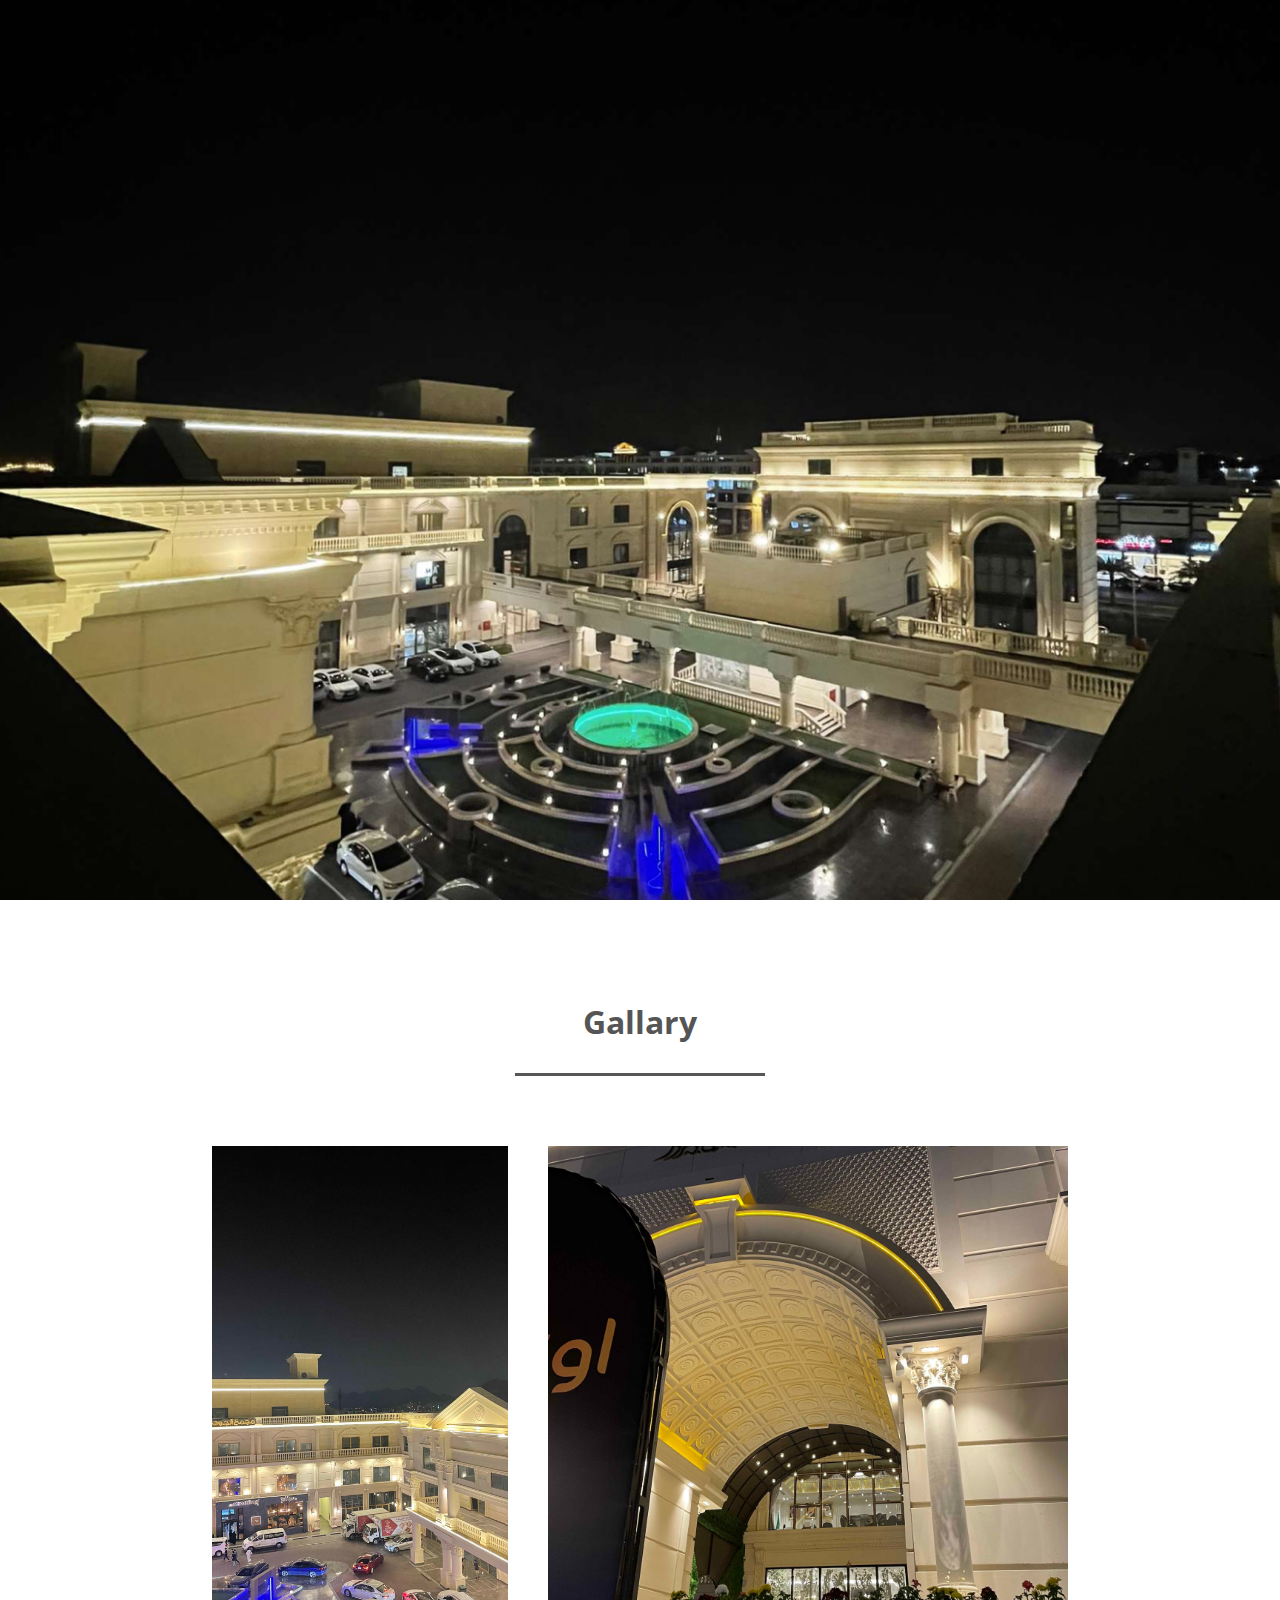
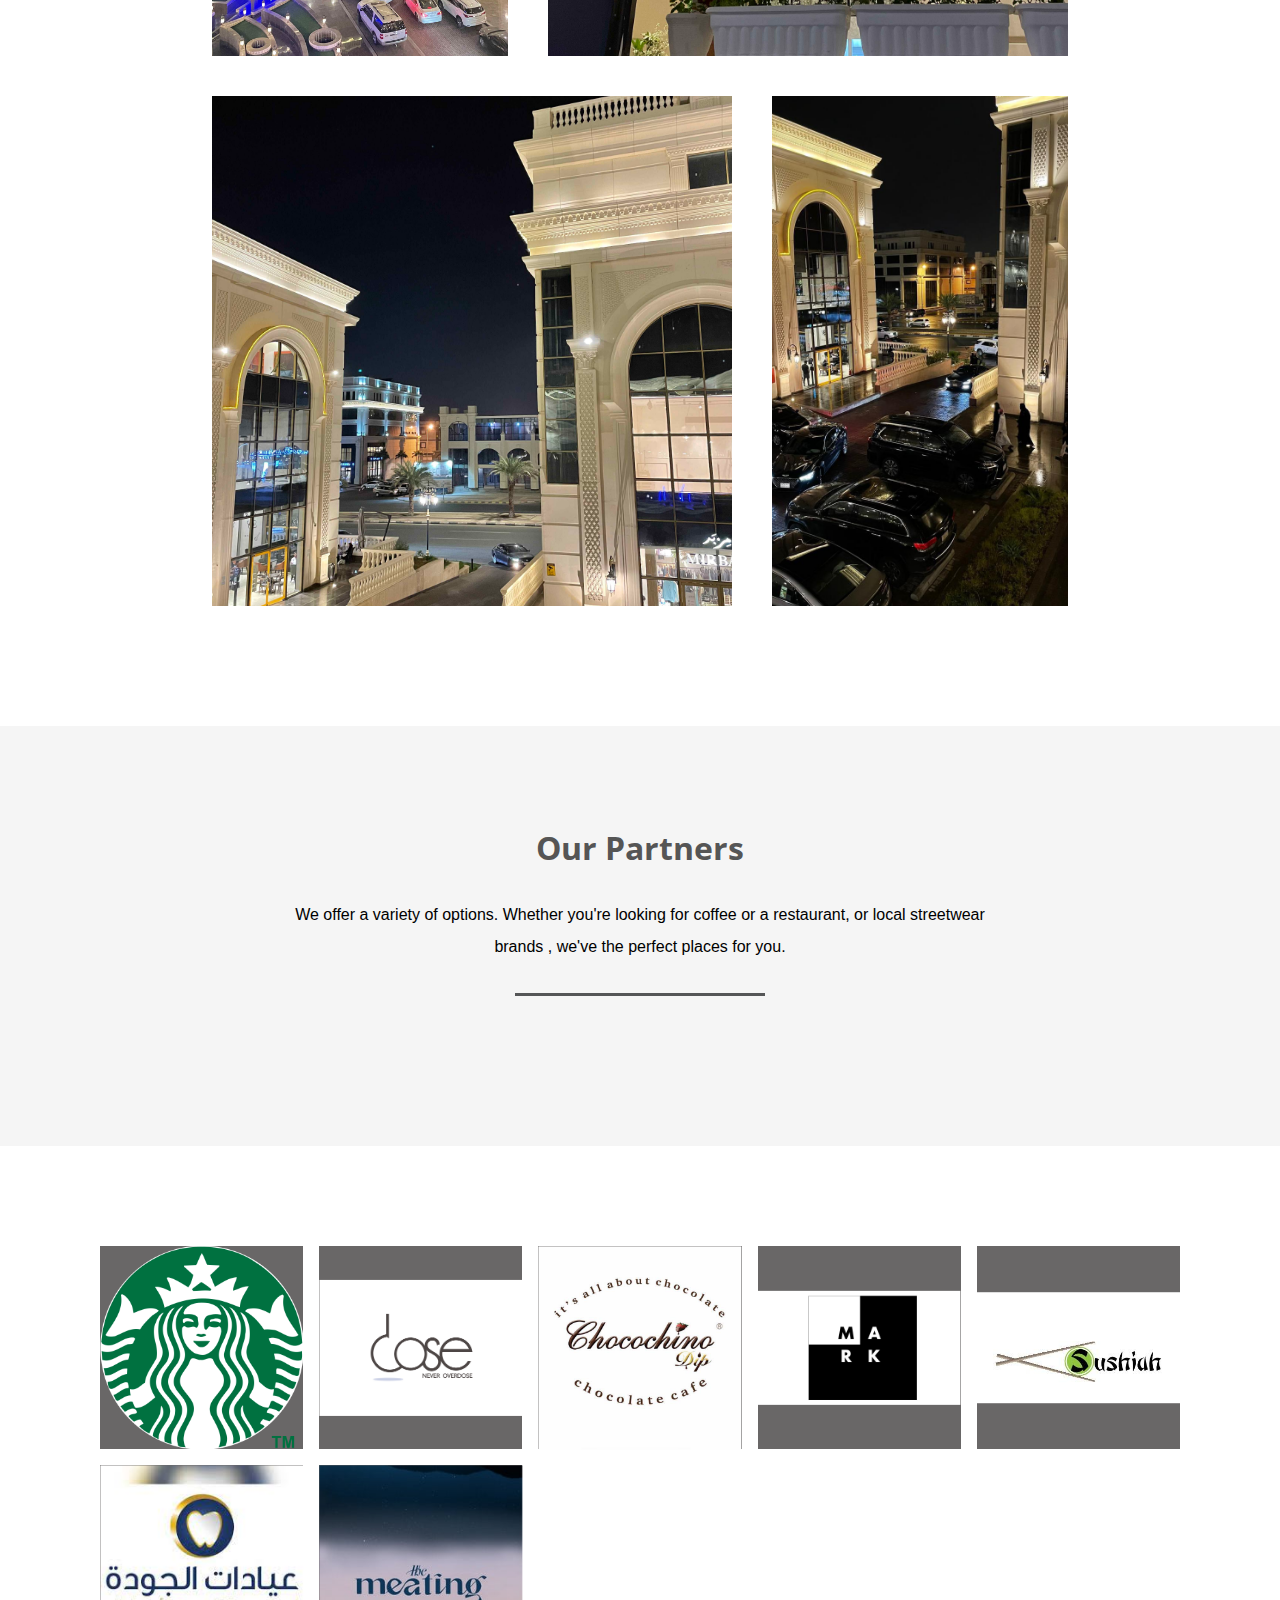
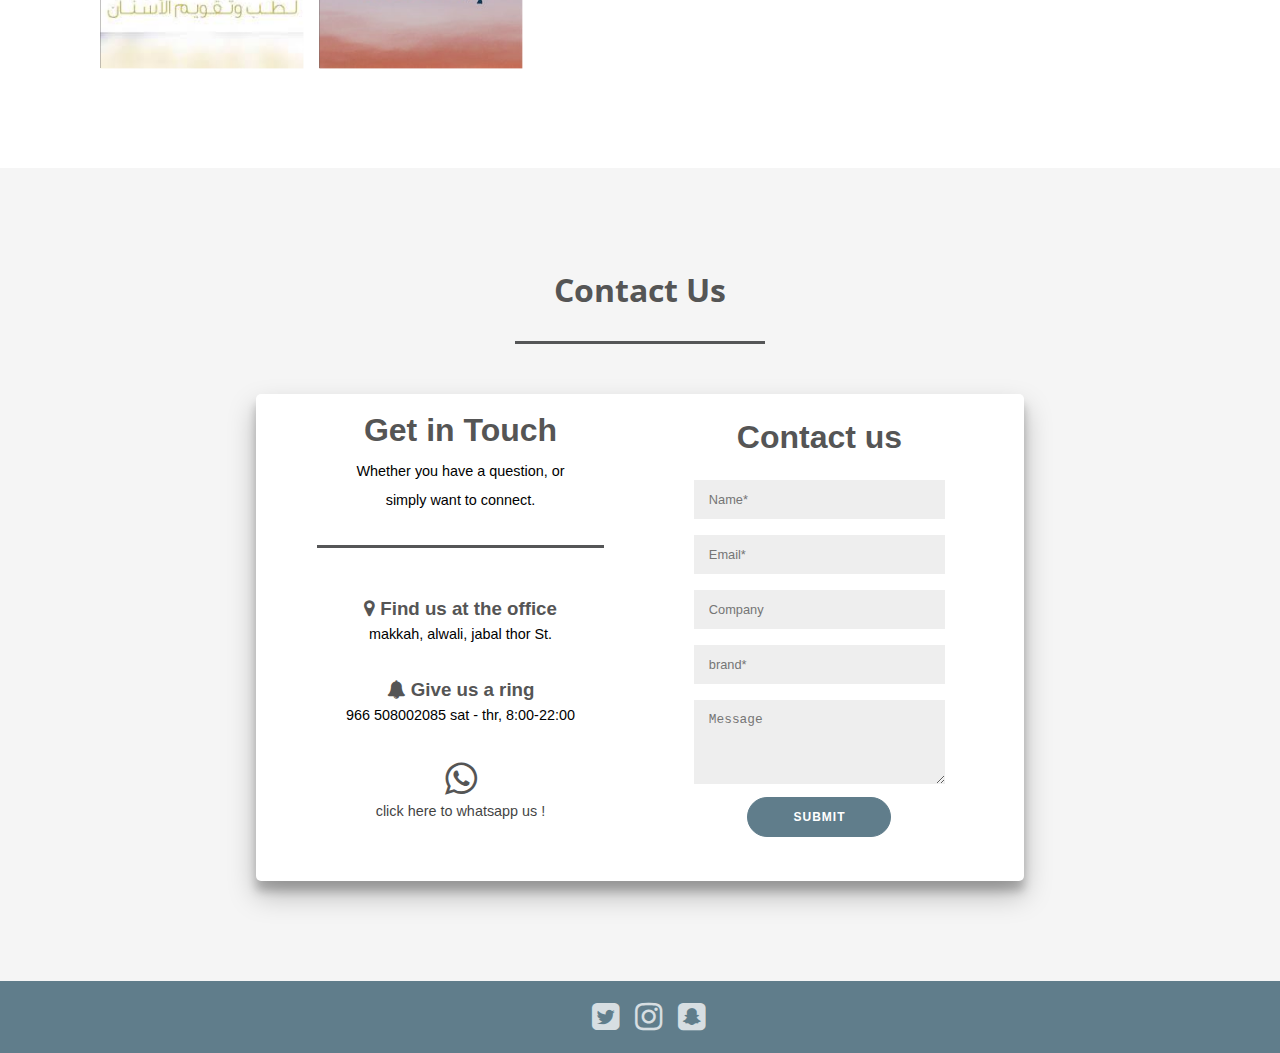
<file: index.html>
<!DOCTYPE html>
<html>
  <head>
    <meta charset="utf-8" />
    <meta name="viewport" content="width=device-width, initial-scale=1" />
    <title>Alsuad Plaza</title>
    <link
      href="https://fonts.googleapis.com/css?family=Open+Sans"
      rel="stylesheet"
    />
    <link
      href="https://fonts.googleapis.com/css?family=Quicksand"
      rel="stylesheet"
    />
    <link
      rel="stylesheet"
      href="https://maxcdn.bootstrapcdn.com/font-awesome/4.7.0/css/font-awesome.min.css"
    />

    <link rel="stylesheet" href="assets/css/styles.css" />
    <script src="https://cdnjs.cloudflare.com/ajax/libs/jquery/2.1.3/jquery.min.js"></script>
  </head>
  <body>
    <header>
      <h2><a href="index.html">Alsuad Plaza</a></h2>
      <nav>
        <!-- <li><a href="#contact">Contact Us</a></li>
        <li><a href="#">About</a></li>
        <li><a href="#">Partners</a></li> -->

        <li class="lang"><a href="indexAr.html">ع</a></li>
      </nav>
    </header>

    <section class="hero">
      <div
        class="background-image"
        style="
          background-image: url(assets/img/alsuad01.JPG);
          background-position: 50% 50%;
        "
      ></div>

      <div class="hero-content-area">
        <h1>Alsuad Plaza</h1>
        <h3>Enjoy your day With a varitey of great Cafes and Restaurants</h3>

        <div class="buttons-coll">
          <button class="custom-btn btn-1">
            <a href="#contact">CONTACT US</a>
          </button>
        </div>
      </div>
    </section>

    <section class="destinations">
      <h3 class="title">Gallary</h3>

      <hr />

      <ul class="grid">
        <li
          class="small"
          style="background-image: url(assets/img/plaza.jpg)"
        ></li>
        <li
          class="large"
          style="
            background-image: url(assets/img/ons.jpg);
            background-position: 50% 50%;
          "
        ></li>
        <li
          class="large"
          style="background-image: url(assets/img/murbad.jpg)"
        ></li>
        <li
          class="small"
          style="background-image: url(assets/img/pic1.jpeg)"
        ></li>
      </ul>
    </section>

    <section class="packages">
      <h3 class="title">Our Partners</h3>
      <p>
        We offer a variety of options. Whether you're looking for coffee or a
        restaurant, or local streetwear brands , we've the perfect places for
        you.
      </p>
      <hr />
    </section>
    <div class="grid-partners">
      <div>
        <img src="assets/img/StarbucksLogo.svg.png" alt="Starbucks" />
      </div>
      <div>
        <img src="assets/img/dose.png" alt="dose" />
      </div>
      <div>
        <img src="assets/img/chocoline.jpg" alt="chocoline" />
      </div>
      <div>
        <img src="assets/img/markCoffee.jpg" alt="MarkCoffee" />
      </div>
      <div>
        <img src="assets/img/sushiah.jpg" alt="sushiah" />
      </div>
      <div>
        <img src="assets/img/jawdah-clinc.jpeg" alt="jawdah-clinc" />
      </div>

      <div>
        <img src="assets/img/the-meeting.jpeg" alt="the-meeting-resturant" />
      </div>
    </div>
    <section id="contact">
      <h3 class="title">Contact Us</h3>
      <hr />
      <div class="container">
        <div class="form-container">
          <div class="left-container">
            <div class="left-inner-container">
              <h2>Get in Touch</h2>
              <p>Whether you have a question, or simply want to connect.</p>
              <hr id="hr-contact" />

              <h3>
                <i class="fa fa-map-marker" aria-hidden="true"></i> Find us at
                the office
              </h3>
              <p>makkah, alwali, jabal thor St.</p>
              <h3>
                <i class="fa fa-bell" aria-hidden="true"></i> Give us a ring
              </h3>
              <p class="adress">966 508002085 sat - thr, 8:00-22:00</p>
              <h3><i class="fa fa-whatsapp fa-2x" aria-hidden="true"></i></h3>
              <p>
                <a
                  class="whatsapp"
                  href="https://wa.me/966508002085"
                  target="_blank"
                >
                  click here to whatsapp us !
                </a>
              </p>
            </div>
          </div>
          <div class="right-container">
            <div class="right-inner-container">
              <form
                form
                action="https://getform.io/f/782962be-dee4-4df3-aa5e-958fdd15c218"
                method="POST"
              >
                <h2 class="lg-view">Contact us</h2>
                <!-- <h2 class="sm-view">Let's Chat</h2> -->
                <!-- <p>* Required</p> -->
                <input type="text" name="name" placeholder="Name*" required />
                <input
                  type="email"
                  name="email"
                  placeholder="Email*"
                  required
                />
                <input type="text" name="company" placeholder="Company" />
                <input type="text" name="brand" placeholder="brand*" required />
                <textarea
                  rows="4"
                  name="message"
                  placeholder="Message"
                ></textarea>
                <button type="submit" class="formButton">Submit</button>
              </form>
            </div>
          </div>
        </div>
      </div>
    </section>

    <footer>
      <ul>
        <li>
          <a href="#"><i class="fa fa-twitter-square fa-2x"></i></a>
        </li>
        <li>
          <a href="#"><i class="fa fa-instagram fa-2x"></i></a>
        </li>
        <li>
          <a href="#"><i class="fa fa-snapchat-square fa-2x"></i></a>
        </li>
      </ul>
    </footer>

    <a href="javascript:" id="return-to-top"
      ><i class="fa fa-chevron-up" aria-hidden="true"></i
    ></a>

    <script src="assets/js/myScript.js"></script>
  </body>
</html>
</file>
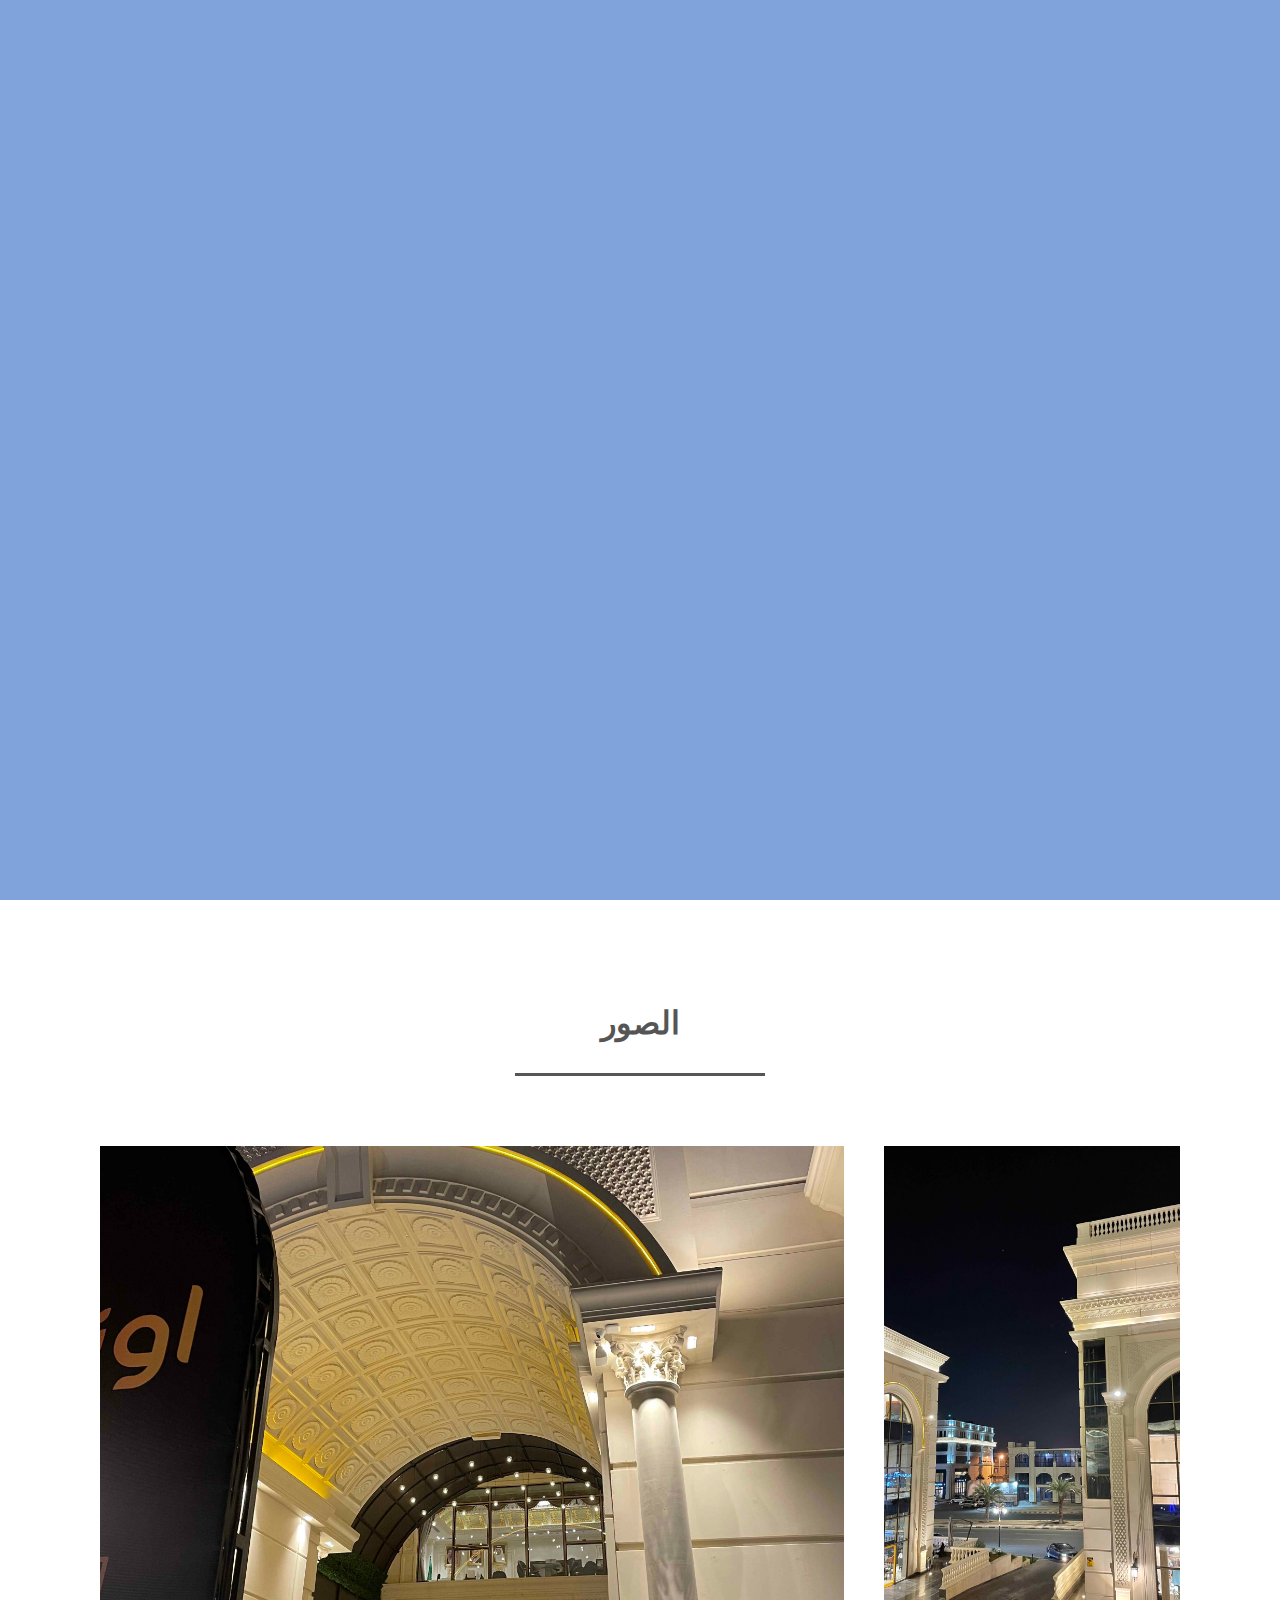
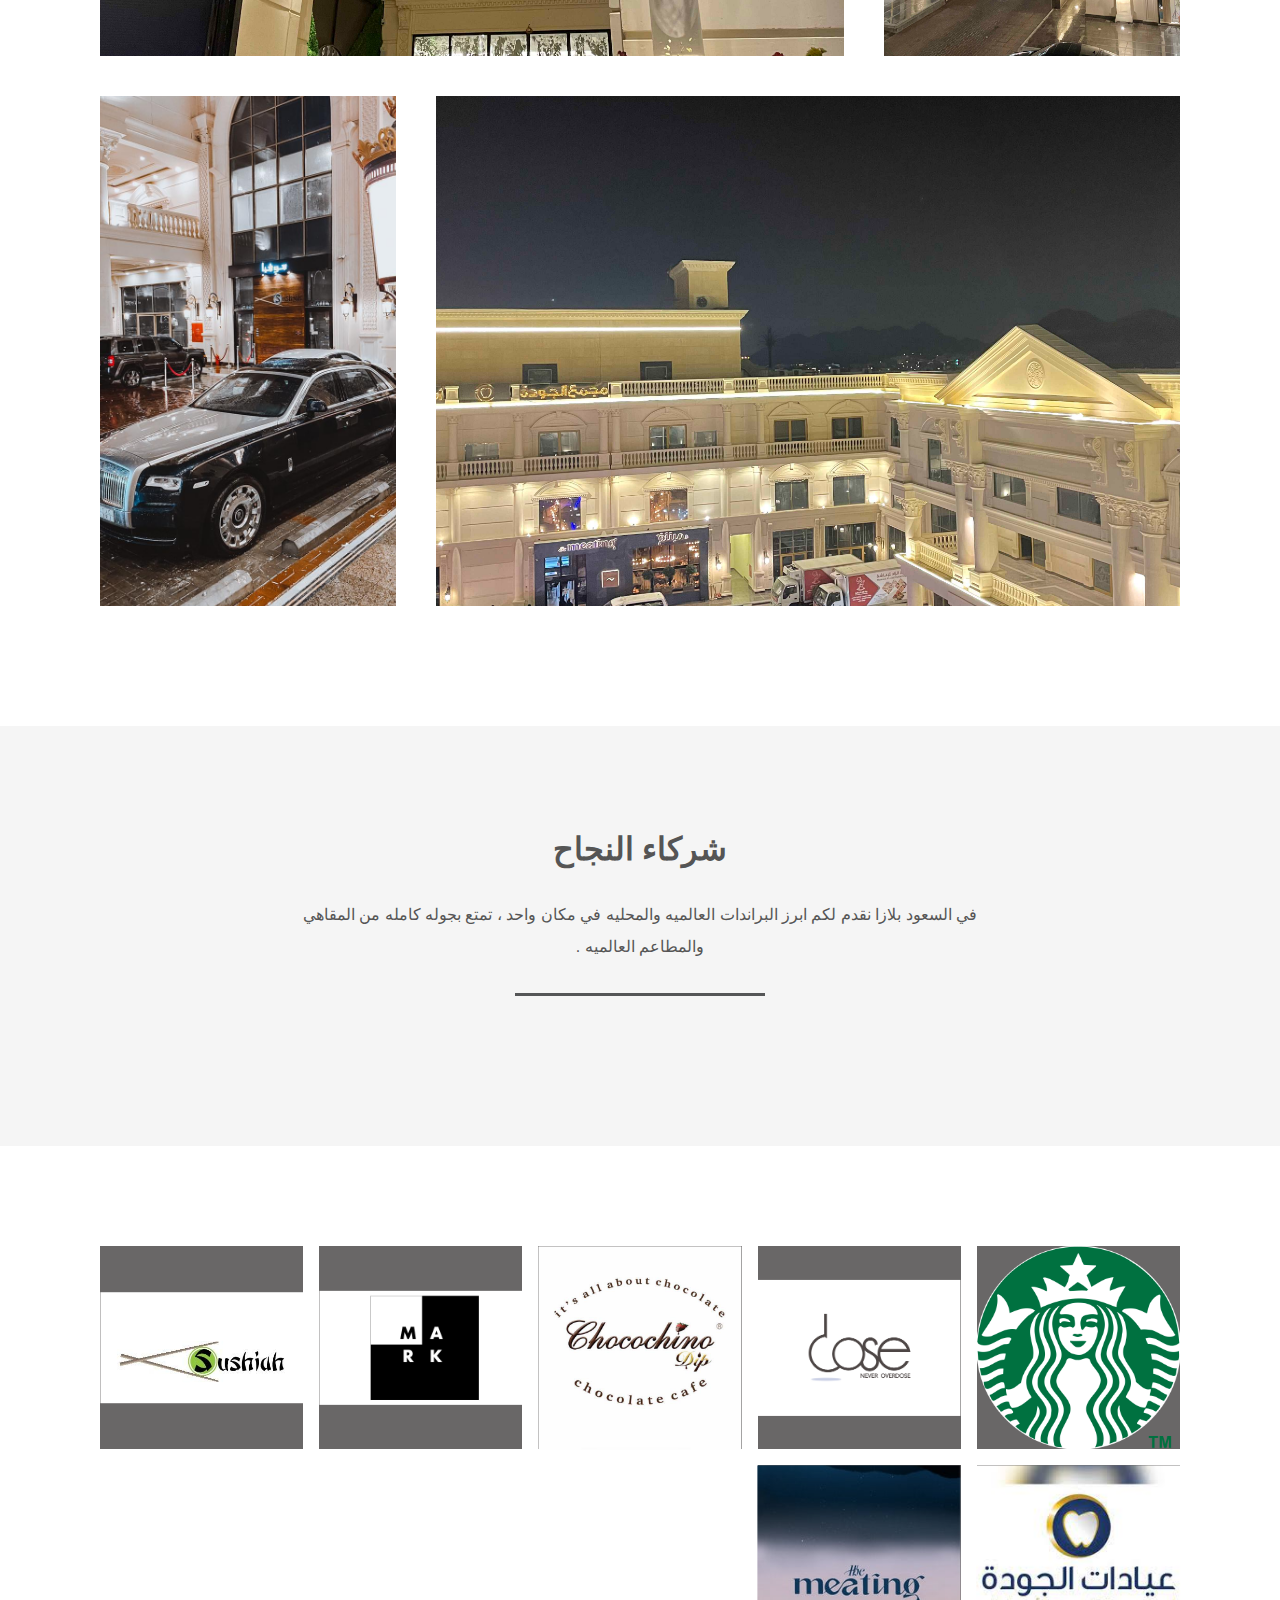
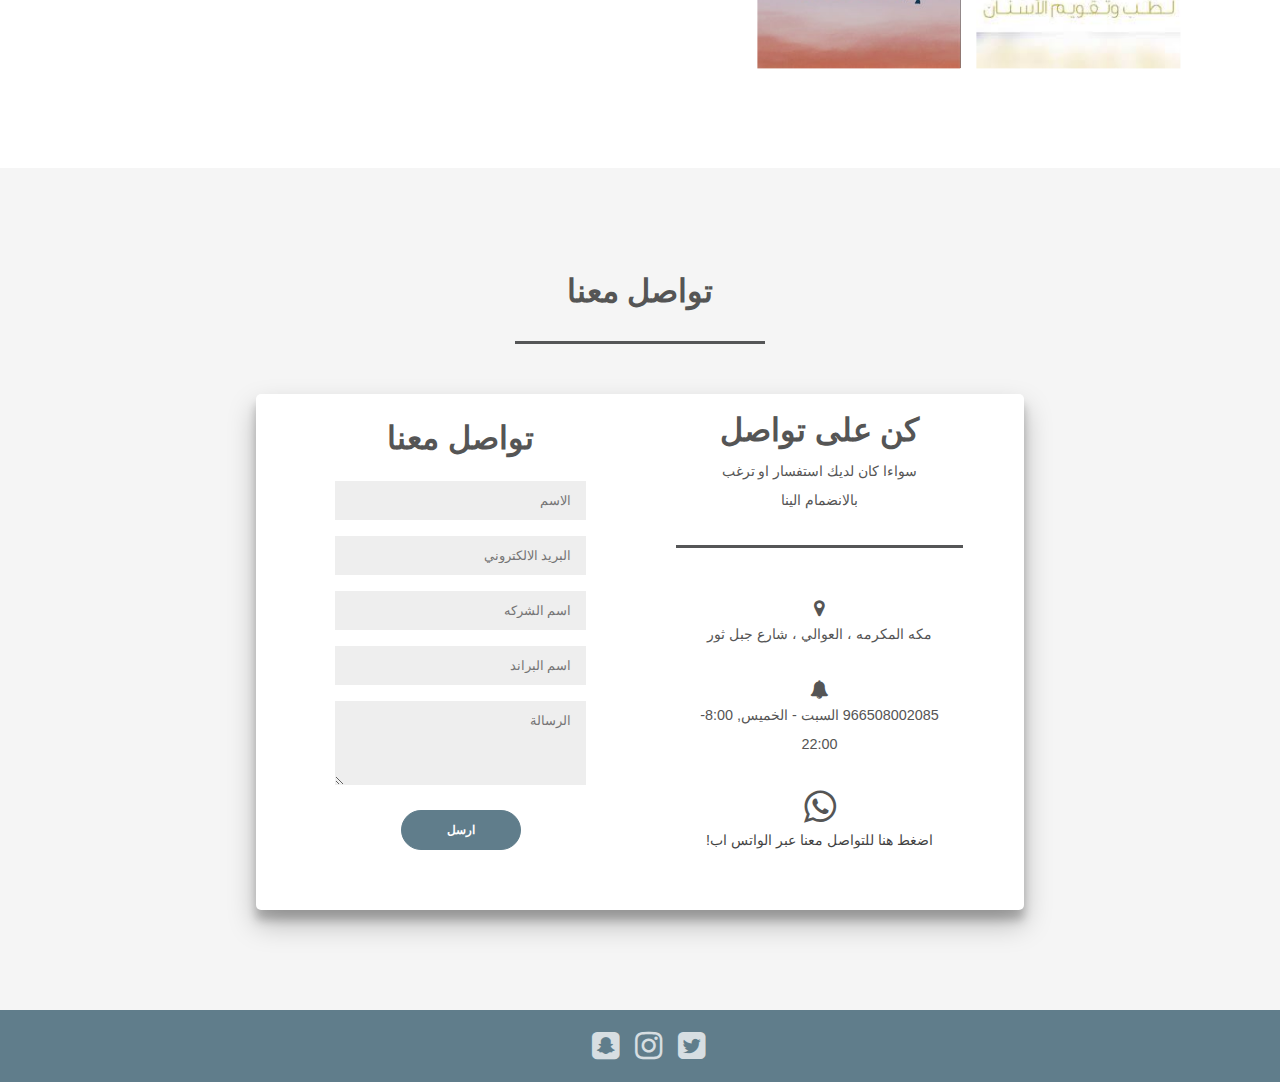
<file: indexAr.html>
<!DOCTYPE html>
<html lang="ar">
  <head>
    <meta charset="utf-8" />
    <meta name="viewport" content="width=device-width, initial-scale=1" />
    <title>السعود بلازا</title>
    <link
      href="https://fonts.googleapis.com/css?family=Open+Sans"
      rel="stylesheet"
    />
    <link
      href="https://fonts.googleapis.com/css?family=Quicksand"
      rel="stylesheet"
    />
    <link
      rel="stylesheet"
      href="https://maxcdn.bootstrapcdn.com/font-awesome/4.7.0/css/font-awesome.min.css"
    />

    <link rel="stylesheet" href="assets/css/stylesAr.css" />
    <script src="https://cdnjs.cloudflare.com/ajax/libs/jquery/2.1.3/jquery.min.js"></script>
  </head>
  <body dir="rtl">

    <header>
      <h2><a href="indexAr.html">السعود بلازا</a></h2>
      <nav>

        <li class="lang"><a href="index.html">En</a></li>
      </nav>
    </header>

    <section class="hero">
      <div
        class="background-image"
        style="
          background-image: url(https://pbs.twimg.com/media/D5OjVBsWAAEzFRe?format=jpg&name=large);
        "
      ></div>
      <div class="hero-content-area">
        <h1>السعود بلازا</h1>
        <h3>اهلا بكم</h3>

        <div class="buttons-coll">
          <button class="custom-btn btn-1">
            <a href="#contact">تواصل معنا</a>
          </button>
        </div>
      </div>
    </section>

    <section class="destinations">
      <h3 class="title">الصور</h3>
      <hr />

      <ul class="grid">
        <li
          class="small"
          style="background-image: url(assets/img/murbad.jpg)"
        ></li>
        <li
          class="large"
          style="background-image: url(assets/img/ons.jpg)"
        ></li>
        <li
          class="large"
          style="background-image: url(assets/img/plaza.jpg)"
        ></li>
        <li
          class="small"
          style="background-image: url(assets/img/pic4.jpeg)"
        ></li>
      </ul>
    </section>

    <section class="packages">
      <h3 class="title">شركاء النجاح</h3>
      <p>
       في السعود بلازا نقدم لكم ابرز البراندات العالميه والمحليه في مكان واحد ، تمتع بجوله كامله من المقاهي والمطاعم العالميه .
      </p>
      <hr />
    </section>
       <div class="grid-partners">
      <div>
        <img src="assets/img/StarbucksLogo.svg.png" alt="Starbucks" />
      </div>
      <div>
        <img src="assets/img/dose.png" alt="dose" />
      </div>
      <div>
        <img src="assets/img/chocoline.jpg" alt="chocoline" />
      </div>
      <div>
        <img src="assets/img/markCoffee.jpg" alt="MarkCoffee" />
      </div>
      <div>
        <img src="assets/img/sushiah.jpg" alt="sushiah" />
      </div>
      <div>
        <img
          src="assets/img/jawdah-clinc.jpeg"
          alt="jawdah-clinc"
        />
      </div>

      <div>
        <img
          src="assets/img/the-meeting.jpeg"
          alt="the-meeting-resturant"
        />
      </div>
      
    </div>

    <section id="contact">
      <h3 class="title">تواصل معنا</h3>
      <hr />
      <div class="container">
        <div class="form-container">
          <div class="left-container">
            <div class="left-inner-container">
              <!-- <img src="/assets/img/saudsplaza.jpeg" /> -->
              <h2>كن على تواصل</h2>
              <p>سواءا كان لديك استفسار او ترغب بالانضمام الينا</p>
              <hr id="hr-contact" />

              <h3>
                <i class="fa fa-map-marker" aria-hidden="true"></i>
              </h3>
              <p>مكه المكرمه ، العوالي ، شارع جبل ثور</p>
              <h3>
                <i class="fa fa-bell" aria-hidden="true"></i>
              </h3>
              <p>966508002085 السبت - الخميس, 8:00-22:00</p>
              <h3><i class="fa fa-whatsapp fa-2x" aria-hidden="true"></i></h3>
               <p><a class= "whatsapp" href="https://wa.me/966508002085" target="_blank"> اضغط هنا للتواصل معنا عبر الواتس اب! </a></p>
            </div>
          </div>
          <div class="right-container">
            <div class="right-inner-container">
              <form
                form
                action="https://getform.io/f/782962be-dee4-4df3-aa5e-958fdd15c218"
                method="POST"
              >
                <h2 class="lg-view">تواصل معنا</h2>
                <!-- <h2 class="sm-view">Let's Chat</h2> -->
                <!-- <p>* Required</p> -->
                <input type="text" name="name" placeholder="الاسم"  required/>
                <input
                  type="email"
                  name="email"
                  placeholder="البريد الالكتروني"
                  required
                />
                <input type="text" name="company" placeholder="اسم الشركه" />
                <input type="text" name="brand" placeholder="اسم البراند" required/>
                <textarea
                  rows="4"
                  name="Message"
                  placeholder="الرسالة"
                ></textarea>
                <button type="submit" class="formButton" >ارسل</button>
              </form>
            </div>
          </div>
        </div>
      </div>
    </section>

    <footer>
      <!-- <p>Images courtesy of <a href="http://unsplash.com/">unsplash</a>.</p>
      <p>
        Why are you even reading this?! There's never anything interesting in
        the footer!
      </p> -->
      <ul>
        <li>
          <a href="#"><i class="fa fa-twitter-square fa-2x"></i></a>
        </li>
        <li>
          <a href="#"><i class="fa fa-instagram fa-2x"></i></a>
        </li>
        <li>
          <a href="#"><i class="fa fa-snapchat-square fa-2x"></i></a>
        </li>
      </ul>
    </footer>

    <a href="javascript:" id="return-to-top"
      ><i class="fa fa-chevron-up" aria-hidden="true"></i
    ></a>

    <script src="assets/js/myScript.js"></script>
  </body>
</html>
</file>
<file: assets/css/styles.css>
/*General Styles*/

* {
  margin: 0;
  padding: 0;
  box-sizing: border-box;
}

html {
  font: normal 16px sans-serif;
  color: #555;
}

ul,
nav {
  list-style: none;
}

.lang {
  text-transform: uppercase;
  font-size: 40px;
  border-radius: 30%;
}

a {
  text-decoration: none;
  opacity: 0.75;
  color: #fff;
}

a:hover {
  opacity: 1;
}

a.btn {
  border-radius: 4px;
  text-transform: uppercase;
  font-weight: bold;
  text-align: center;
  background-color: #2d2d33;
  opacity: 1;
}

section {
  display: flex;
  flex-direction: column;
  align-items: center;
  padding: 100px 80px;
}

section:not(.hero):nth-child(even) {
  background-color: #f5f5f5;
}

.grid {
  width: 100%;
  display: flex;
  flex-wrap: wrap;
  justify-content: center;
}

hr {
  width: 250px;
  height: 3px;
  background-color: #555657;
  border: 0;
  margin-bottom: 50px;
}

#hr-contact {
  width: 100%;
  height: 3px;
  background-color: #555657;
  border: 0;
  margin-bottom: 50px;
}

section h3.title {
  text-transform: capitalize;
  font: bold 32px "Open Sans", sans-serif;
  margin-bottom: 30px;
  text-align: center;
}

section p {
  max-width: 775px;
  line-height: 2;
  padding: 0 20px;
  margin-bottom: 30px;
  text-align: center;
  color: #000;
}

@media (max-width: 800px) {
  section {
    padding: 50px 20px;
  }
}

/*Header Styles*/

header {
  position: absolute;
  width: 100%;
  display: flex;
  justify-content: space-between;
  align-items: center;
  padding: 35px 100px 0;
  animation: 1s fadein 0.5s forwards;
  opacity: 0;
  color: #fff;
  z-index: 1;
}

@keyframes fadein {
  100% {
    opacity: 1;
  }
}

header h2 {
  font-family: "Quicksand", sans-serif;
}

header nav {
  display: flex;
  margin-right: -15px;
}

header nav li {
  margin: 0 15px;
}

@media (max-width: 800px) {
  header {
    padding: 20px 50px;
    flex-direction: column;
  }

  header h2 {
    margin-bottom: 15px;
  }
}

/*Hero Styles*/

.hero {
  position: relative;
  justify-content: center;
  text-align: center;
  min-height: 100vh;
  color: #fff;
}

.hero .background-image {
  position: absolute;
  top: 0;
  left: 0;
  width: 100%;
  height: 100%;
  background-size: cover;
  z-index: -1;
  background-color: #80a3db;
}

.hero h1 {
  font: bold 60px "Open Sans", sans-serif;
  margin-bottom: 15px;
}

.hero h3 {
  font: normal 28px "Open Sans", sans-serif;
  margin-bottom: 40px;
}

.hero a.btn {
  padding: 20px 46px;
}

.hero-content-area {
  opacity: 0;
  margin-top: 100px;
  animation: 1s slidefade 1s forwards;
}

@keyframes slidefade {
  100% {
    opacity: 1;
    margin: 0;
  }
}

@media (max-width: 800px) {
  .hero {
    min-height: 600px;
  }

  .hero h1 {
    font-size: 48px;
  }

  .hero h3 {
    font-size: 24px;
  }

  .hero a.btn {
    padding: 15px 40px;
  }
}

/*Destinations Section*/

.destinations .grid li {
  height: 550px;
  padding: 20px;
  background-clip: content-box;
  background-size: cover;
  background-position: center;
}

.destinations .grid li.small {
  flex-basis: 30%;
}

.destinations .grid li.large {
  flex-basis: 50%;
}

@media (max-width: 1100px) {
  .destinations .grid li.small,
  .destinations .grid li.large {
    flex-basis: 50%;
  }
}

@media (max-width: 800px) {
  .destinations .grid li.small,
  .destinations .grid li.large {
    flex-basis: 100%;
  }
}

/*Packages Section*/

.packages .grid li {
  padding: 50px;
  flex-basis: 50%;
  text-align: center;
}

.packages .grid li i {
  color: #8c9eff;
}

.packages .grid li h4 {
  font-size: 30px;
  margin: 25px 0;
}

@media (max-width: 800px) {
  .packages .grid li {
    flex-basis: 100%;
    padding: 20px;
  }
}

/*Testimonials Section*/

/* .testimonials .quote {
  font-size: 22px;
  font-weight: 300;
  line-height: 1.5;
  margin: 40px 0 25px;
}

@media (max-width: 800px) {
  .testimonials .quote {
    font-size: 18px;
    margin: 15px 0;
  }

  .testimonials .author {
    font-size: 14px;
  }
} */

/*Contact Section*/
/* 
.contact form {
  display: flex;
  align-items: center;
  justify-content: center;
  flex-wrap: wrap;
  width: 60%;
}

.contact form .btn {
  padding: 18px 42px;
}

.contact form input {
  padding: 15px;
  margin-right: 30px;
  font-size: 18px;
  color: #555;
  flex: 1;
} */

/* @media (max-width: 1000px) {
  .contact form input {
    flex-basis: 100%;
    margin: 0 0 20px 0;
  }
} */

/*Footer Section*/

footer {
  display: flex;
  align-items: center;
  justify-content: space-around;
  background-color: #607d8b;
  color: #fff;
  padding: 20px 0;
}

footer ul {
  display: flex;
}

footer ul li {
  margin-left: 16px;
}

footer p {
  text-transform: uppercase;
  font-size: 14px;
  opacity: 0.6;
  align-self: center;
}

@media (max-width: 1100px) {
  footer {
    flex-direction: column;
  }

  footer p {
    text-align: center;
    margin-bottom: 20px;
  }

  footer ul li {
    margin: 0 8px;
  }
}

/* //////////////// added  code  */

.grid-partners {
  display: grid;
  grid-template-columns: repeat(auto-fill, minmax(200px, 1fr));
  grid-gap: 1rem;
  padding: 100px;
}
.grid-partners > div {
  background: rgb(105, 103, 103);
  padding: 1rem;
  position: relative;
}
.grid-partners > div::before {
  content: "";
  display: block;
  padding-bottom: 100%;
}
.grid-partners > div img {
  position: absolute;
  max-width: 100%;
  top: 50%;
  left: 50%;
  transform: translate(-50%, -50%);
}

/* Contact Us  */

.container {
  background-color: #ffffff;
  border-radius: 5px;
  box-shadow: 0 14px 28px rgba(0, 0, 0, 0.25), 0 10px 10px rgba(0, 0, 0, 0.22);
  position: relative;
  overflow: hidden;
  width: 768px;
  max-width: 100%;
  min-height: 480px;
  min-width: 370px;
}

h2 {
  font-size: 2rem;
  margin-bottom: 1rem;
}

.form-container {
  display: flex;
  padding: 25px;
}

/* .left-container {
  flex: 1;
  height: 480px;

} */

.right-container {
  display: flex;
  flex: 1;
  /* height: 460px; */
  background-color: #ffffff;
  justify-content: center;
  align-items: flex-start;
}

.left-container {
  display: flex;
  flex: 1;
  /* height: 480px; */
  justify-content: center;
  align-items: flex-start;

}

.left-container p {
  font-size: 0.9rem;
}

.whatsapp{
  color: #000;
  font-size: 0.9rem;
}
.adress{
    color: #000;
  font-size: 0.9rem;
}
.whatsapp:hover {
  opacity: 0.1;
}

.right-inner-container {
  width: 70%;
  height: 80%;
  text-align: center;
}

.left-inner-container {
  height: 50%;
  width: 80%;
  text-align: center;
  line-height: 22px;
}

input,
textarea {
  background-color: #eee;
  border: none;
  padding: 12px 15px;
  margin: 8px 0;
  width: 100%;
  font-size: 0.8rem;
}

input:focus,
textarea:focus {
  outline: 1px solid #607d8b;
}

.formButton {
  border-radius: 20px;
  border: 1px solid #607d8b;
  background-color: #607d8b;
  color: #ffffff;
  font-size: 12px;
  font-weight: bold;
  padding: 12px 45px;
  letter-spacing: 1px;
  text-transform: uppercase;
  transition: transform 80ms ease-in;
  cursor: pointer;
  margin: 1px;
}

.formButton:hover {
  opacity: 0.7;
}

@media only screen and (max-width: 600px) {
  .form-container {
    flex-direction: column;
    padding: 10px;
  }

  .lg-view {
    flex-direction: column;
  }
  h2 {
    display: none;
  }
}
@media only screen and (min-width: 600px) {
  .sm-view {
    flex-direction: column;
  }
}
form p {
  text-align: left;
}


/* ///////////////////////////////// */

#return-to-top {
  position: fixed;
  bottom: 20px;
  right: 20px;
  background: rgba(73, 122, 255, 0.8);
  width: 50px;
  height: 50px;
  display: block;
  text-decoration: none;
  -webkit-border-radius: 35px;
  -moz-border-radius: 35px;
  border-radius: 35px;
  display: none;
  -webkit-transition: all 0.3s linear;
  -moz-transition: all 0.3s ease;
  -ms-transition: all 0.3s ease;
  -o-transition: all 0.3s ease;
  transition: all 0.3s ease;
}

#return-to-top i {
  color: #fff;
  margin: 0;
  position: relative;
  left: 16px;
  top: 13px;
  font-size: 19px;
  -webkit-transition: all 0.3s ease;
  -moz-transition: all 0.3s ease;
  -ms-transition: all 0.3s ease;
  -o-transition: all 0.3s ease;
  transition: all 0.3s ease;
}

#return-to-top:hover {
  background: rgb(73, 122, 255);
}
#return-to-top:hover i {
  color: #fff;
  top: 5px;
}

/* Contact us button  */
.buttons-coll {
  width: 90%;
  margin: 50px auto;
  text-align: center;
}
button {
  margin: 20px;
}
.custom-btn {
  border-radius: 4px;
  text-transform: uppercase;
  font-weight: bold;
  padding: 10px 25px;
  font-family: "Roboto", sans-serif;
  /* font-weight: 500; */
  background: transparent;
  outline: none !important;
  cursor: pointer;
  transition: all 0.3s ease;
  position: relative;
  display: inline-block;
}

.btn-1 {
  border: 2px solid #000;
}
.btn-1:hover {
  background: #000;
  color: #fff;
}
.btn-1:active {
  top: 2px;
}
</file>
<file: assets/css/stylesAr.css>
/*General Styles*/

* {
  margin: 0;
  padding: 0;
  box-sizing: border-box;
}

html {
  font: normal 16px sans-serif;
  color: #555;
}

ul,
nav {
  list-style: none;
}

.lang {
  text-transform: uppercase;
  font-size: 40px;
  border-radius: 30%;
}

a {
  text-decoration: none;
  opacity: 0.75;
  color: #fff;
}

a:hover {
  opacity: 1;
}

a.btn {
  border-radius: 4px;
  text-transform: uppercase;
  font-weight: bold;
  text-align: center;
  background-color: #2d2d33;
  opacity: 1;
}

section {
  display: flex;
  flex-direction: column;
  align-items: center;
  padding: 100px 80px;
}

section:not(.hero):nth-child(even) {
  background-color: #f5f5f5;
}

.grid {
  width: 100%;
  display: flex;
  flex-wrap: wrap;
  justify-content: center;
}

hr {
  width: 250px;
  height: 3px;
  background-color: #555657;
  border: 0;
  margin-bottom: 50px;
}

#hr-contact {
  width: 100%;
  height: 3px;
  background-color: #555657;
  border: 0;
  margin-bottom: 50px;
}

section h3.title {
  text-transform: capitalize;
  font: bold 32px "Open Sans", sans-serif;
  margin-bottom: 30px;
  text-align: center;
}

section p {
  max-width: 775px;
  line-height: 2;
  padding: 0 20px;
  margin-bottom: 30px;
  text-align: center;
}

@media (max-width: 800px) {
  section {
    padding: 50px 20px;
  }
}

/*Header Styles*/

header {
  position: absolute;
  width: 100%;
  display: flex;
  justify-content: space-between;
  align-items: center;
  padding: 35px 100px 0;
  animation: 1s fadein 0.5s forwards;
  opacity: 0;
  color: #fff;
  z-index: 1;
}

@keyframes fadein {
  100% {
    opacity: 1;
  }
}

header h2 {
  font-family: "Quicksand", sans-serif;
}

header nav {
  display: flex;
  margin-right: -15px;
}

header nav li {
  margin: 0 15px;
}

@media (max-width: 800px) {
  header {
    padding: 20px 50px;
    flex-direction: column;
  }

  header h2 {
    margin-bottom: 15px;
  }
}

/*Hero Styles*/

.hero {
  position: relative;
  justify-content: center;
  text-align: center;
  min-height: 100vh;
  color: #fff;
}

.hero .background-image {
  position: absolute;
  top: 0;
  left: 0;
  width: 100%;
  height: 100%;
  background-size: cover;
  z-index: -1;
  background-color: #80a3db;
}

.hero h1 {
  font: bold 60px "Open Sans", sans-serif;
  margin-bottom: 15px;
}

.hero h3 {
  font: normal 28px "Open Sans", sans-serif;
  margin-bottom: 40px;
}

.hero a.btn {
  padding: 20px 46px;
}

.hero-content-area {
  opacity: 0;
  margin-top: 100px;
  animation: 1s slidefade 1s forwards;
}

@keyframes slidefade {
  100% {
    opacity: 1;
    margin: 0;
  }
}

@media (max-width: 800px) {
  .hero {
    min-height: 600px;
  }

  .hero h1 {
    font-size: 48px;
  }

  .hero h3 {
    font-size: 24px;
  }

  .hero a.btn {
    padding: 15px 40px;
  }
}

/*Destinations Section*/

.destinations .grid li {
  height: 550px;
  padding: 20px;
  background-clip: content-box;
  background-size: cover;
  background-position: center;
}

.destinations .grid li.small {
  flex-basis: 30%;
}

.destinations .grid li.large {
  flex-basis: 70%;
}

@media (max-width: 1100px) {
  .destinations .grid li.small,
  .destinations .grid li.large {
    flex-basis: 50%;
  }
}

@media (max-width: 800px) {
  .destinations .grid li.small,
  .destinations .grid li.large {
    flex-basis: 100%;
  }
}

/*Packages Section*/

/* .packages .grid li {
  padding: 50px;
  flex-basis: 50%;
  text-align: center;
}

.packages .grid li i {
  color: #8c9eff;
}

.packages .grid li h4 {
  font-size: 30px;
  margin: 25px 0;
}

@media (max-width: 800px) {
  .packages .grid li {
    flex-basis: 100%;
    padding: 20px;
  }
} */

/*Testimonials Section*/

/* .testimonials .quote {
  font-size: 22px;
  font-weight: 300;
  line-height: 1.5;
  margin: 40px 0 25px;
}

@media (max-width: 800px) {
  .testimonials .quote {
    font-size: 18px;
    margin: 15px 0;
  }

  .testimonials .author {
    font-size: 14px;
  }
} */

/*Contact Section*/

/* .contact form {
  display: flex;
  align-items: center;
  justify-content: center;
  flex-wrap: wrap;
  width: 60%;
}

.contact form .btn {
  padding: 18px 42px;
}

.contact form input {
  padding: 15px;
  margin-right: 30px;
  font-size: 18px;
  color: #555;
  flex: 1;
}

@media (max-width: 1000px) {
  .contact form input {
    flex-basis: 100%;
    margin: 0 0 20px 0;
  }
} */

/*Footer Section*/

footer {
  display: flex;
  align-items: center;
  justify-content: space-around;
  background-color: #607d8b;
  color: #fff;
  padding: 20px 0;
}

footer ul {
  display: flex;
}

footer ul li {
  margin-left: 16px;
}

footer p {
  text-transform: uppercase;
  font-size: 14px;
  opacity: 0.6;
  align-self: center;
}

@media (max-width: 1100px) {
  footer {
    flex-direction: column;
  }

  footer p {
    text-align: center;
    margin-bottom: 20px;
  }

  footer ul li {
    margin: 0 8px;
  }
}

/* //////////////// added  code  */

.grid-partners {
  display: grid;
  grid-template-columns: repeat(auto-fill, minmax(200px, 1fr));
  grid-gap: 1rem;
  padding: 100px;
}
.grid-partners > div {
  background: rgb(105, 103, 103);
  padding: 1rem;
  position: relative;
}
.grid-partners > div::before {
  content: "";
  display: block;
  padding-bottom: 100%;
}
.grid-partners > div img {
  position: absolute;
  max-width: 100%;
  top: 50%;
  left: 50%;
  transform: translate(-50%, -50%);
}

/* Contact Us  */


.container {
  background-color: #ffffff;
  border-radius: 5px;
  box-shadow: 0 14px 28px rgba(0, 0, 0, 0.25), 0 10px 10px rgba(0, 0, 0, 0.22);
  position: relative;
  overflow: hidden;
  width: 768px;
  max-width: 100%;
  min-height: 480px;
  min-width: 370px;
}

h2 {
  font-size: 2rem;
  margin-bottom: 1rem;
}

.form-container {
  display: flex;
  padding: 25px;
}

/* .left-container {
  flex: 1;
  height: 480px;

} */

.right-container {
  display: flex;
  flex: 1;
  height: 460px;
  background-color: #ffffff;
  justify-content: center;
  align-items: flex-start;
}

.left-container {
  display: flex;
  flex: 1;
  /* height: 480px; */
  justify-content: center;
  align-items: flex-start;
  /* color: #ffffff; */
}

.left-container p {
  font-size: 0.9rem;
}

.whatsapp{
  color: #000;
  font-size: 0.9rem;
}
.whatsapp:hover {
  opacity: 0.1;
}

.right-inner-container {
  width: 70%;
  height: 80%;
  text-align: center;
}

.left-inner-container {
  height: 50%;
  width: 80%;
  text-align: center;
  line-height: 22px;
}

input,
textarea {
  background-color: #eee;
  border: none;
  padding: 12px 15px;
  margin: 8px 0;
  width: 100%;
  font-size: 0.8rem;
}

input:focus,
textarea:focus {
  outline: 1px solid #607d8b;
}

.formButton {
  border-radius: 20px;
  border: 1px solid #607d8b;
  background-color: #607d8b;
  color: #ffffff;
  font-size: 12px;
  font-weight: bold;
  padding: 12px 45px;
  letter-spacing: 1px;
  text-transform: uppercase;
  transition: transform 80ms ease-in;
  cursor: pointer;
  margin: 13px;
}

.formButton:hover {
  opacity: 0.7;
}

@media only screen and (max-width: 600px) {
  .form-container {
    flex-direction: column;
    padding: 10px;
  }

  /* .lg-view {
    flex-direction: column;
  } */
  h2 {
    display: none;
  }
}
@media only screen and (min-width: 600px) {
  .sm-view {
    flex-direction: column;
  }
}
form p {
  text-align: left;
}

#return-to-top {
  position: fixed;
  bottom: 20px;
  right: 20px;
  background: rgba(73, 122, 255, 0.8);
  width: 50px;
  height: 50px;
  display: block;
  text-decoration: none;
  -webkit-border-radius: 35px;
  -moz-border-radius: 35px;
  border-radius: 35px;
  display: none;
  -webkit-transition: all 0.3s linear;
  -moz-transition: all 0.3s ease;
  -ms-transition: all 0.3s ease;
  -o-transition: all 0.3s ease;
  transition: all 0.3s ease;
}

#return-to-top i {
  color: #fff;
  margin: 0;
  position: relative;
  left: -16px;
  top: 13px;
  font-size: 19px;
  -webkit-transition: all 0.3s ease;
  -moz-transition: all 0.3s ease;
  -ms-transition: all 0.3s ease;
  -o-transition: all 0.3s ease;
  transition: all 0.3s ease;
}

#return-to-top:hover {
  background: rgb(73, 122, 255);
}
#return-to-top:hover i {
  color: #fff;
  top: 5px;
}

/* Contact us button  */
.buttons-coll {
  width: 90%;
  margin: 50px auto;
  text-align: center;
}
button {
  margin: 20px;
}
.custom-btn {
  border-radius: 4px;
  text-transform: uppercase;
  font-weight: bold;
  padding: 10px 25px;
  font-family: "Roboto", sans-serif;
  /* font-weight: 500; */
  background: transparent;
  outline: none !important;
  cursor: pointer;
  transition: all 0.3s ease;
  position: relative;
  display: inline-block;
}

.btn-1 {
  border: 2px solid #000;
}
.btn-1:hover {
  background: #000;
  color: #fff;
}
.btn-1:active {
  top: 2px;
}
</file>
